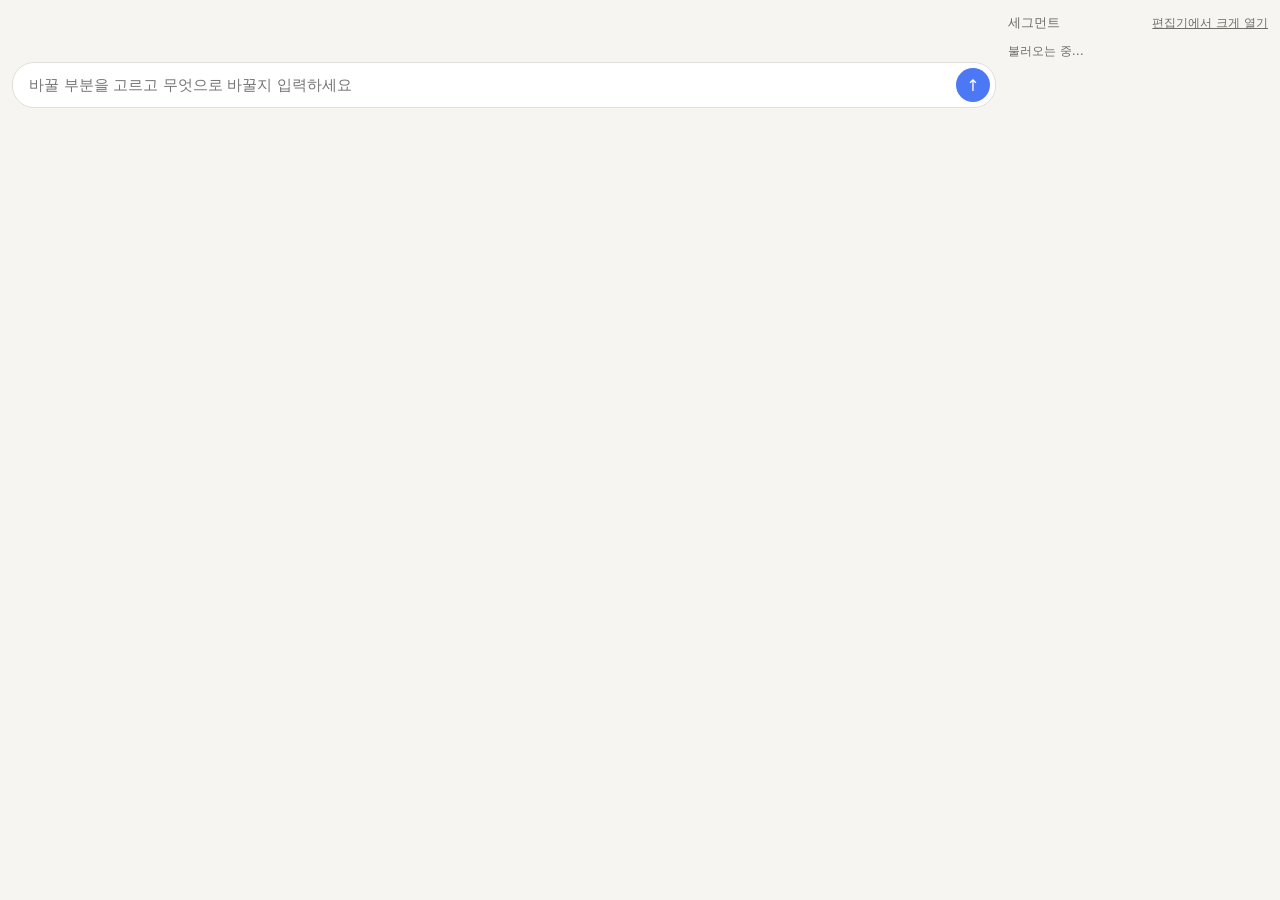
<file: genstudio/panel.html>
<!doctype html>
<html lang="ko">
<head>
<meta charset="utf-8">
<meta name="viewport" content="width=device-width, initial-scale=1">
<title>Gen Studio</title>
<style>
/* Compact segment editor shown inside a chat (MCP Apps). Talks to Gen Studio only through tools/call. */
:root{--bg:#f6f5f2;--surface:#fff;--chip:#ebe9e5;--chip-h:#e1ded9;--fg:#1b1a19;--muted:#706c66;--line:#e2dfda;--accent:#4d78f5;--accent-soft:rgba(77,120,245,.14);--ink:#121212;--ink-fg:#fff;--danger:#d23f50;--ca:#fff;--cb:#e8e6e2;
  font-family:system-ui,-apple-system,"Malgun Gothic","Apple SD Gothic Neo",sans-serif}
:root[data-theme=dark]{--bg:#1b1b1a;--surface:#232322;--chip:#2a2a29;--chip-h:#343432;--fg:#ecebe7;--muted:#9b978f;--line:#2f2f2d;--accent:#7f9dff;--accent-soft:rgba(127,157,255,.18);--ink:#f1f0ec;--ink-fg:#121212;--danger:#ff6b7d;--ca:#2a2a29;--cb:#222221;color-scheme:dark}
*{box-sizing:border-box}
body{margin:0;background:var(--bg);color:var(--fg);font-size:14px}
button{font:inherit;color:inherit;background:none;border:0;cursor:pointer;padding:0}
.wrap{display:grid;grid-template-columns:minmax(0,1fr) 260px;gap:12px;padding:12px}
@media (max-width:620px){.wrap{grid-template-columns:minmax(0,1fr)}}
.stage{display:grid;gap:8px;min-width:0}
.box{position:relative;border-radius:10px;overflow:hidden;background:repeating-conic-gradient(var(--cb) 0 25%,var(--ca) 0 50%) 0 0/18px 18px;cursor:pointer;justify-self:center;max-width:100%}
.box img{display:block;max-width:100%;max-height:520px}
.ov{position:absolute;inset:0;background:var(--accent);opacity:.2;-webkit-mask-size:100% 100%;mask-size:100% 100%;pointer-events:none}
.ov.sel{opacity:.42}
.busy{position:absolute;inset:0;display:grid;place-items:center;background:color-mix(in srgb,var(--bg) 60%,transparent);font-size:13px}
.vers{display:flex;gap:6px;flex-wrap:wrap}
.vers button{height:26px;padding:0 10px;border-radius:13px;background:var(--chip);font-size:12px}
.vers button.cur{background:var(--ink);color:var(--ink-fg)}
.side{display:grid;align-content:start;gap:6px;min-width:0}
.side h3{margin:2px 0 4px;font-size:13px;font-weight:500;color:var(--muted);display:flex;justify-content:space-between;align-items:center}
.row{display:flex;align-items:center;gap:10px;width:100%;padding:5px 8px;border-radius:10px;text-align:left;position:relative}
.row:hover,.row.hl{background:var(--chip)}
.row.on{background:var(--accent-soft)}
.th{width:38px;height:38px;border-radius:8px;flex:none;background:repeating-conic-gradient(var(--cb) 0 25%,var(--ca) 0 50%) 0 0/8px 8px;display:grid;place-items:center;overflow:hidden}
.th img{max-width:34px;max-height:34px}
.lb{flex:1;min-width:0;display:grid}.lb b{font-weight:500}.lb small{color:var(--muted);font-size:11.5px}
.del{width:28px;height:28px;border-radius:50%;display:grid;place-items:center;color:var(--muted)}
.del:hover{color:var(--danger);background:var(--surface)}
.bar{display:flex;gap:8px;align-items:center;background:var(--surface);border:1px solid var(--line);border-radius:22px;padding:5px 5px 5px 14px}
.bar input{flex:1;min-width:0;border:0;background:transparent;color:var(--fg);font:inherit;font-size:14.5px;height:34px}
.bar input:focus{outline:none}
.go{width:34px;height:34px;border-radius:50%;background:var(--accent);color:#fff;font-size:16px}
.chips{display:flex;gap:6px;flex-wrap:wrap;align-items:center;min-height:26px}
.chip{height:26px;padding:0 10px;border-radius:13px;background:var(--chip);font-size:12.5px;display:inline-flex;align-items:center;gap:4px}
.chip.sel{background:var(--accent-soft);color:var(--accent);font-weight:500}
.chip.main{background:var(--ink);color:var(--ink-fg)}
.hint{font-size:12px;color:var(--muted)}
.link{font-size:12px;color:var(--muted);text-decoration:underline}
:focus-visible{outline:2px solid var(--accent);outline-offset:2px}
</style>
</head>
<body>
<div class="wrap">
  <div class="stage">
    <div class="vers" id="vers"></div>
    <div class="box" id="box"><img id="img" alt=""><div id="ovs"></div></div>
    <div class="chips" id="chips"></div>
    <div class="bar"><input id="prompt" autocomplete="off" placeholder="바꿀 부분을 고르고 무엇으로 바꿀지 입력하세요"><button type="button" class="go" id="go" aria-label="실행">↑</button></div>
  </div>
  <div class="side">
    <h3>세그먼트 <button class="link" id="open">편집기에서 크게 열기</button></h3>
    <div id="list"><span class="hint">불러오는 중…</span></div>
  </div>
</div>
<script>
(() => {
'use strict';
const $ = s => document.querySelector(s);
const esc = s => String(s ?? '').replace(/[&<>"']/g, c => ({'&':'&amp;','<':'&lt;','>':'&gt;','"':'&quot;',"'":'&#39;'}[c]));
let nextId = 1; const waiting = new Map();
let S = null, sel = [], hover = null, asking = false, busy = false, hits = {};

/* ---- MCP Apps bridge: JSON-RPC 2.0 over postMessage with the host ---- */
function send(msg) { window.parent.postMessage({jsonrpc: '2.0', ...msg}, '*'); }
function request(method, params) {
  const id = nextId++;
  return new Promise((resolve, reject) => { waiting.set(id, {resolve, reject}); send({id, method, params}); });
}
function notify(method, params) { send({method, params}); }
window.addEventListener('message', e => {
  const m = e.data; if (!m || m.jsonrpc !== '2.0') return;
  if (m.id !== undefined && waiting.has(m.id) && (m.result !== undefined || m.error)) {
    const w = waiting.get(m.id); waiting.delete(m.id);
    m.error ? w.reject(new Error(m.error.message || '오류')) : w.resolve(m.result); return;
  }
  if (m.method === 'ui/notifications/tool-result') fromResult(m.params);
  if (m.method === 'ui/notifications/tool-input' && m.params?.arguments?.image_id && !S) load(m.params.arguments.image_id);
  if (m.method === 'ui/notifications/host-context-changed') theme(m.params);
  if (m.method === 'ui/resource-teardown' && m.id !== undefined) send({id: m.id, result: {}});
});
const theme = ctx => { if (ctx?.theme) document.documentElement.dataset.theme = ctx.theme; };
const textOf = r => (r?.content || []).filter(c => c.type === 'text').map(c => c.text).join('');
async function call(name, args) {
  const r = await request('tools/call', {name, arguments: args});
  if (r?.isError) throw new Error(textOf(r) || '실패');
  const t = textOf(r); try { return JSON.parse(t); } catch { return t; }
}
function fromResult(res) { try { const j = JSON.parse(textOf(res)); if (j.image_id) load(j.image_id); } catch {} }
function size() { notify('ui/notifications/size-changed', {height: Math.ceil(document.documentElement.scrollHeight)}); }
new ResizeObserver(size).observe(document.body);

/* ---- state ---- */
async function load(id) {
  setBusy('불러오는 중…');
  try {
    S = await call('panel_state', {image_id: id});
    if (!S.segments.length) { setBusy('부분을 찾는 중…'); await call('segment_image', {image_id: id, wait_seconds: 120}); S = await call('panel_state', {image_id: id}); }
  } catch (e) { $('#list').innerHTML = `<span class="hint">${esc(e.message)}</span>`; }
  sel = []; asking = false; setBusy(null); render();
}
function setBusy(t) { busy = !!t; let b = $('#box .busy'); if (!t) { b?.remove(); return; } if (!b) { b = document.createElement('div'); b.className = 'busy'; $('#box').appendChild(b); } b.textContent = t; }
const rows = () => { const out = [], seen = new Set(); for (const s of S.segments) { if (s.group) { if (seen.has(s.group)) continue; seen.add(s.group); out.push({key: s.group, s, n: S.segments.filter(x => x.group === s.group).length}); } else out.push({key: s.id, s, n: 1}); } return out; };
const idsOf = k => S.segments.filter(s => s.id === k || s.group === k).map(s => s.id);
function render() {
  if (!S) return;
  $('#img').src = S.image;
  $('#vers').innerHTML = S.versions.map((v, i) => `<button class="${v.id === S.image_id ? 'cur' : ''}" data-v="${v.id}" title="${esc(v.label || '')}">${i + 1}${v.label && v.label !== '원본' && v.label !== '불러온 원본' ? ' · ' + esc(v.label.slice(0, 14)) : ''}</button>`).join('');
  $('#list').innerHTML = rows().map(r => `<div style="display:flex;align-items:center"><button class="row ${sel.includes(r.key) ? 'on' : ''}" data-k="${esc(r.key)}"><span class="th"><img src="${r.s.thumb}" alt=""></span><span class="lb"><b>${esc(r.s.ko || r.s.label)}${r.n > 1 ? ` (${r.n})` : ''}</b>${r.s.ko ? `<small>${esc(r.s.label)}</small>` : ''}</span></button><button class="del" data-del="${esc(r.key)}" title="삭제">🗑</button></div>`).join('') || '<span class="hint">찾은 부분이 없어요. 그림을 클릭해 보세요.</span>';
  overlays(); chips(); prepHits();
}
function overlays() {
  const ov = (id, c) => { const s = S.segments.find(x => x.id === id); return s ? `<div class="ov ${c}" style="-webkit-mask-image:url(${s.mask});mask-image:url(${s.mask})"></div>` : ''; };
  let h = ''; for (const k of sel) for (const id of idsOf(k)) h += ov(id, 'sel');
  if (hover && !sel.includes(hover)) for (const id of idsOf(hover)) h += ov(id, '');
  $('#ovs').innerHTML = h;
}
const names = () => sel.map(k => { const r = rows().find(x => x.key === k); return r ? (r.s.ko || r.s.label) : k; }).join(', ');
function chips() {
  let h = '';
  if (asking) h = `<span class="chip sel">${esc(names())} 삭제 · 어떻게 채울까요?</span><button class="chip main" data-fill="auto">모델이 알아서</button><button class="chip" data-fill="clear">비워두기</button><button class="chip" data-cancel>취소</button><span class="hint">또는 그릴 내용을 입력</span>`;
  else if (sel.length) h = `<span class="chip sel">@${esc(names())}</span><span class="hint">무엇으로 바꿀지 입력하거나 🗑으로 삭제</span>`;
  else h = `<span class="hint">목록이나 그림에서 부분을 고르세요. 고르지 않고 입력하면 문장대로 전체를 편집해요.</span>`;
  $('#chips').innerHTML = h;
}
function prepHits() {
  hits = {};
  for (const s of S.segments) { const im = new Image(); im.onload = () => { const c = document.createElement('canvas'); c.width = 128; c.height = Math.round(128 * im.height / im.width); c.getContext('2d').drawImage(im, 0, 0, c.width, c.height); hits[s.id] = c; }; im.src = s.mask; }
}
function at(fx, fy) { let best = null; for (const s of S.segments) { const c = hits[s.id]; if (!c) continue; const a = c.getContext('2d').getImageData(Math.min(c.width - 1, fx * c.width | 0), Math.min(c.height - 1, fy * c.height | 0), 1, 1).data[3]; if (a > 127 && (!best || s.area < best.area)) best = s; } return best; }
function pick(key, add) { sel = add ? (sel.includes(key) ? sel.filter(k => k !== key) : [...sel, key]) : (sel.length === 1 && sel[0] === key ? [] : [key]); asking = false; render(); }

/* ---- actions ---- */
async function run(args, msg) {
  if (busy) return;
  setBusy(msg);
  try {
    const r = await call('edit_image', {image_id: S.image_id, wait_seconds: 240, include_image: false, ...args});
    const id = r.images?.[0]?.image_id;
    if (r.status !== 'done' || !id) throw new Error(r.error || '아직 끝나지 않았어요. 잠시 후 다시 열어 주세요.');
    $('#prompt').value = '';
    await load(id);
  } catch (e) { setBusy(null); $('#chips').innerHTML = `<span class="hint" style="color:var(--danger)">${esc(e.message)}</span>`; }
}
$('#list').addEventListener('click', e => {
  const d = e.target.closest('[data-del]'); if (d) { sel = [d.dataset.del]; asking = true; render(); $('#prompt').focus(); return; }
  const r = e.target.closest('[data-k]'); if (r) pick(r.dataset.k, e.shiftKey || e.ctrlKey || e.metaKey);
});
$('#list').addEventListener('pointerover', e => { const r = e.target.closest('[data-k]'); hover = r ? r.dataset.k : null; overlays(); });
$('#vers').addEventListener('click', e => { const b = e.target.closest('[data-v]'); if (b && !busy) load(b.dataset.v); });
$('#chips').addEventListener('click', e => {
  const f = e.target.closest('[data-fill]'); if (f) run({segments: sel.flatMap(idsOf), fill: f.dataset.fill}, f.dataset.fill === 'auto' ? '모델이 알아서 채우는 중…' : '지우는 중…');
  if (e.target.closest('[data-cancel]')) { asking = false; chips(); }
});
$('#box').addEventListener('click', async e => {
  if (!S || busy) return;
  const r = $('#img').getBoundingClientRect(), fx = (e.clientX - r.left) / r.width, fy = (e.clientY - r.top) / r.height;
  const s = at(fx, fy);
  if (s) { pick(s.group || s.id, e.shiftKey || e.ctrlKey || e.metaKey); return; }
  setBusy('그 자리를 잡는 중…');
  try { await call('segment_image', {image_id: S.image_id, points: [{x: Math.round(fx * S.width), y: Math.round(fy * S.height)}], wait_seconds: 60}); const id = S.image_id; S = await call('panel_state', {image_id: id}); sel = [S.segments[S.segments.length - 1].id]; }
  catch (err) { $('#chips').innerHTML = `<span class="hint">${esc(err.message)}</span>`; }
  setBusy(null); render();
});
$('#box').addEventListener('pointermove', e => { if (!S) return; const r = $('#img').getBoundingClientRect(); const s = at((e.clientX - r.left) / r.width, (e.clientY - r.top) / r.height); const k = s ? (s.group || s.id) : null; if (k !== hover) { hover = k; overlays(); } });
$('#box').addEventListener('pointerleave', () => { hover = null; overlays(); });
// no <form>: sandboxed chat iframes may block form submission
function submit() {
  const t = $('#prompt').value.trim(); if (!S || busy) return;
  if (asking) { if (t) run({segments: sel.flatMap(idsOf), fill: 'prompt', prompt: t}, '그리는 중…'); return; }
  if (sel.length) { if (t) run({segments: sel.flatMap(idsOf), prompt: t}, '그 부분을 다시 그리는 중…'); return; }
  if (t) run({prompt: t}, '문장대로 편집하는 중…');
}
$('#go').addEventListener('click', submit);
$('#prompt').addEventListener('keydown', e => { if (e.key === 'Enter' && !e.isComposing) { e.preventDefault(); submit(); } });
$('#open').onclick = () => S && request('ui/open-link', {url: S.editor_url}).catch(() => {});

request('ui/initialize', {appInfo: {name: 'gen-studio-panel', version: '0.1.0'}, appCapabilities: {}, protocolVersion: '2026-01-26'})
  .then(r => { theme(r?.hostContext); notify('ui/notifications/initialized', {}); size(); })
  .catch(() => {});
})();
</script>
</body>
</html>
</file>
